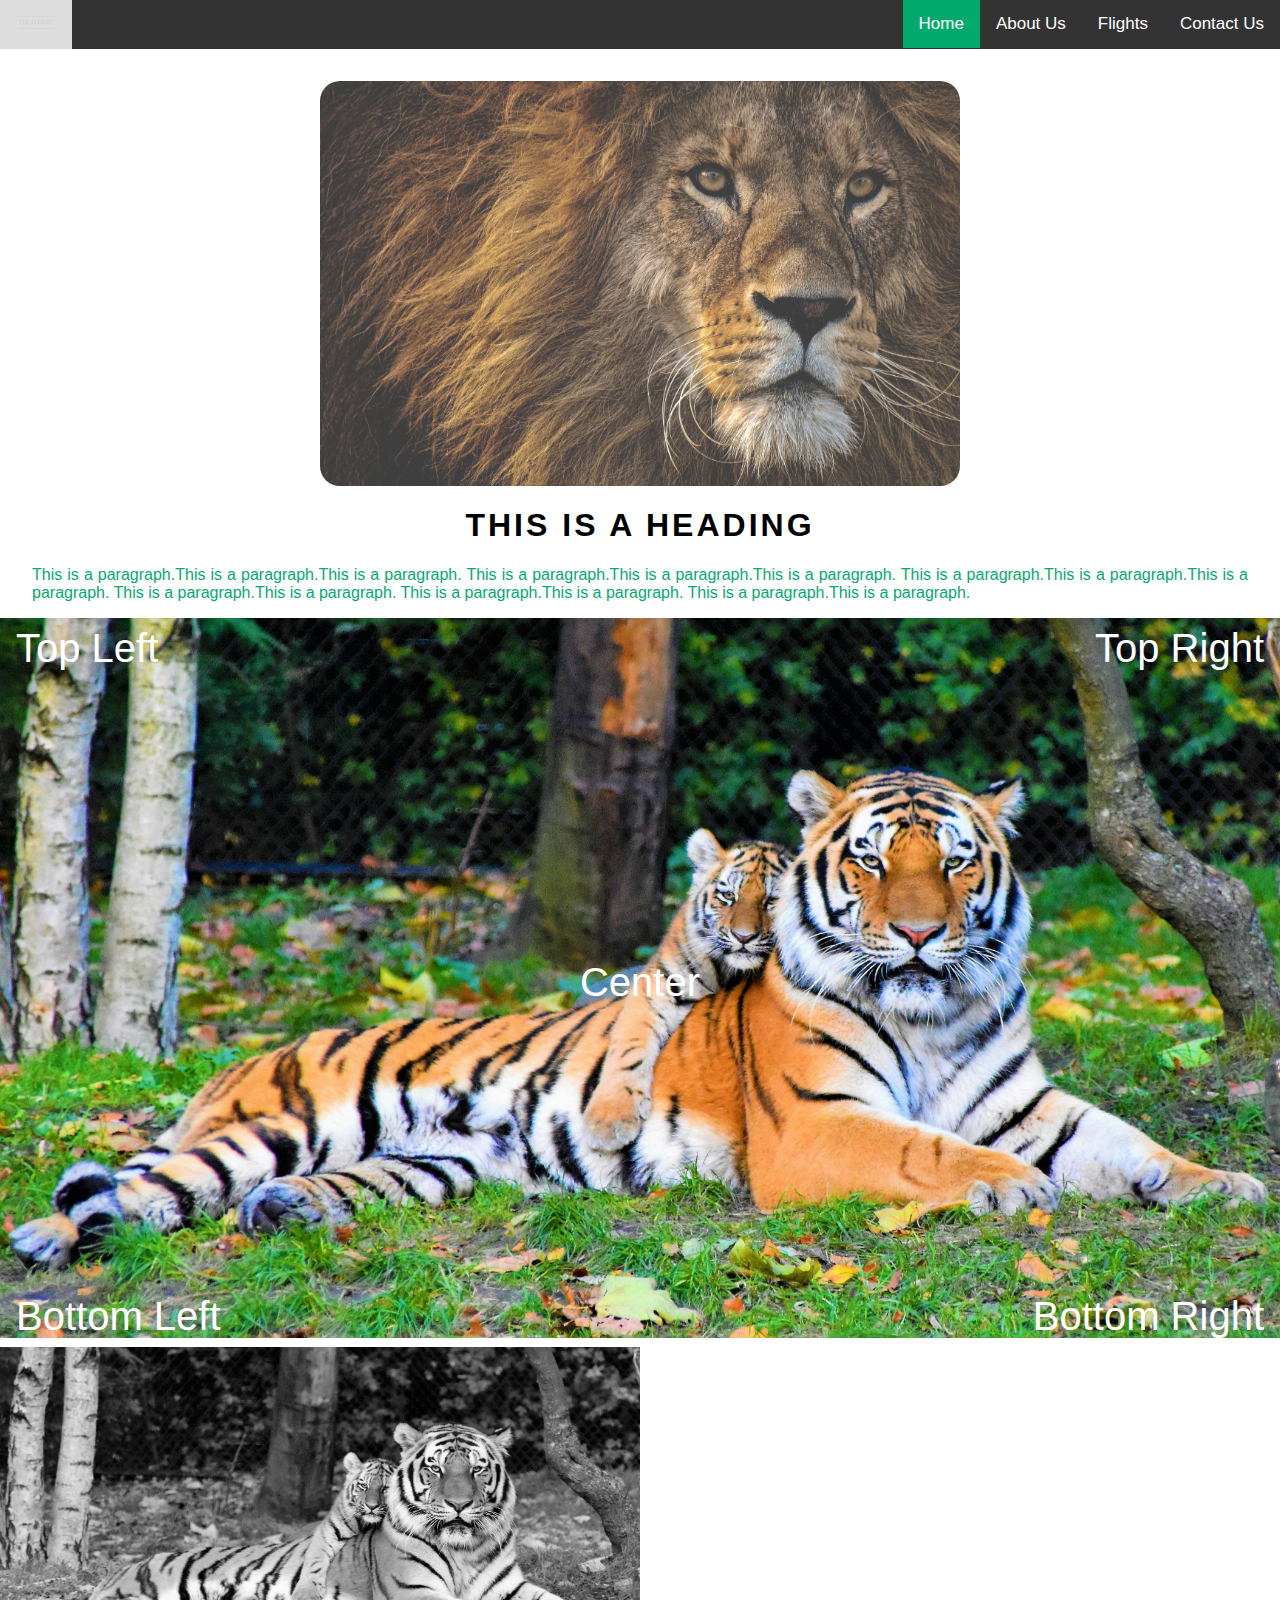
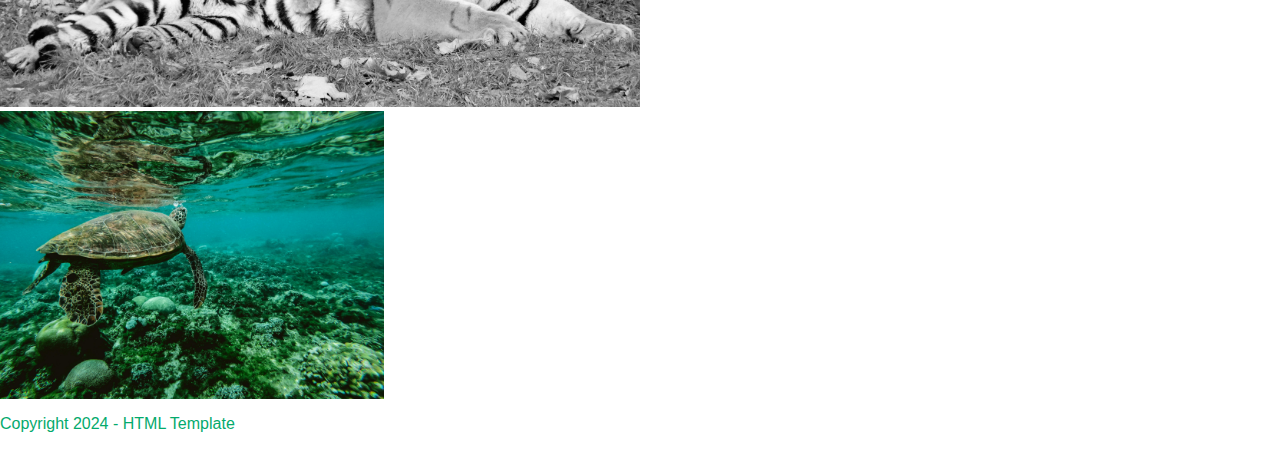
<file: index.html>
<!DOCTYPE html>
<html lang="en">
<head>

    <meta charset="UFT-8">
    <meta http.equiv="X-UX-Compatible" content="IE-edge">
    <meta name="viewport" content="width-device-width, initial.scale.1.0">
    <meta name="keywords" content="HTML, CSS, Template, Bootstrap">
    <meta name="author" content="Shaneska, Williams, Student">

    <title>HTML Template</title>

    <!..link Bootstrap
    link javascript
    link Google Font files
    link CSS..>

<link rel="stylesheet" href="css/main.css">

</head>
<body>
    <nav>
        <div class="TopNav">
            <a href="index.html"><img src="assets/logo.png" width="40px"></a>
            <div class="TopNavRight">
                <a class="active" href="index.html">Home</a>
                <a href="pages/about.html">About Us</a>
                <a href="pages/flights.html">Flights</a>
                <a href="pages/contact.html">Contact Us</a>
            </div>
        </div>
    </nav>
    <header>
        <img src="assets/homeHeaderImage.jpg">
    </header>
    <section class="text">
        <h1>This is a heading</h1>
        <p>This is a paragraph.This is a paragraph.This is a paragraph.
            This is a paragraph.This is a paragraph.This is a paragraph.
            This is a paragraph.This is a paragraph.This is a paragraph.
            This is a paragraph.This is a paragraph.
            This is a paragraph.This is a paragraph.
            This is a paragraph.This is a paragraph.</p>
    </section>
    <section>
        <div class="imgTextOverlay">
            <img src="assets/homeGallery3.jpg">
            <div class="bottomLeft">Bottom Left</div>
            <div class="topLeft">Top Left</div>
            <div class="topRight">Top Right</div>
            <div class="bottomRight">Bottom Right</div>
            <div class="center">Center</div>
        </div>
    </section>
    <section>
        <img id="filters" src="assets/homeGallery3.jpg" width="50%">
    </section>


    <section>
        <div class="container">
            <img src="assets/homeGallery1.jpg" class="image">
            <div class="overlay">
                <p class="overlaytext">Text Over Image</p>
            </div>
         </div>
    </section>


    <footer>
        <p>Copyright 2024 - HTML Template</p>
    </footer>
</body>

</html>
</file>
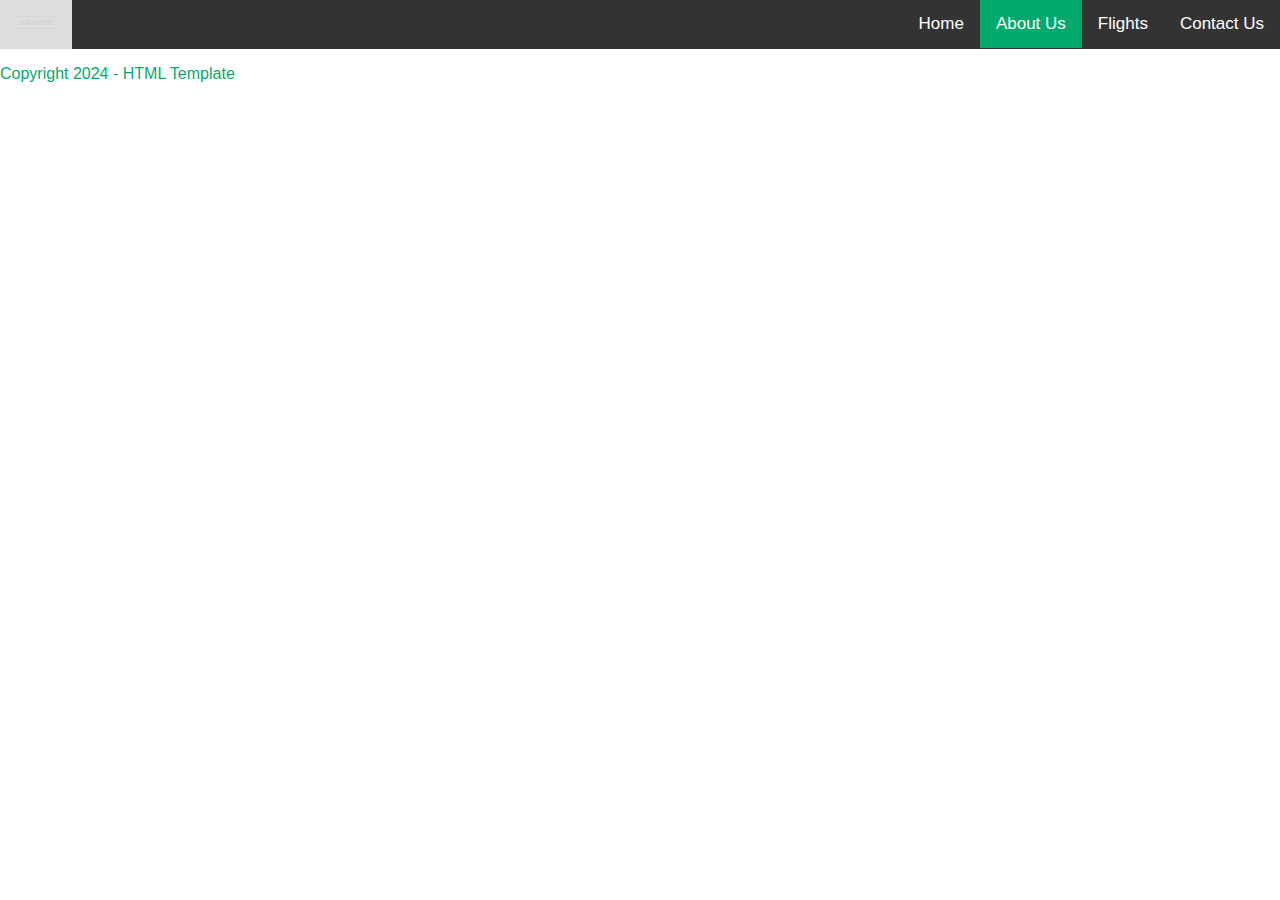
<file: pages/about.html>
<!DOCTYPE html>
<html lang="en">
<head>

    <meta charset="UFT-8">
    <meta http.equiv="X-UX-Compatible" content="IE-edge">
    <meta name="viewport" content="width-device-width, initial.scale.1.0">
    <meta name="keywords" content="HTML, CSS, Template, Bootstrap">
    <meta name="author" content="Shaneska, Williams, Student">

    <title>HTML Template</title>

    <!..link Bootstrap
    link javascript
    link Google Font files
    link CSS..>

<link rel="stylesheet" href="../css/main.css">

</head>
<body>
    <nav>
        <div class="TopNav">
            <a href="../index.html"><img src="../assets/logo.png" width="40px"></a>
            <div class="TopNavRight">
                <a href="../index.html">Home</a>
                <a class="active" href="about.html">About Us</a>
                <a href="flights.html">Flights</a>
                <a href="contact.html">Contact Us</a>
            </div>
        </div>
    </nav>
    <header>
        <!..everything before the fold..>
    </header>
    <section>

    </section>
    <footer>
        <p>Copyright 2024 - HTML Template</p>
    </footer>
</body>

</html>
</file>
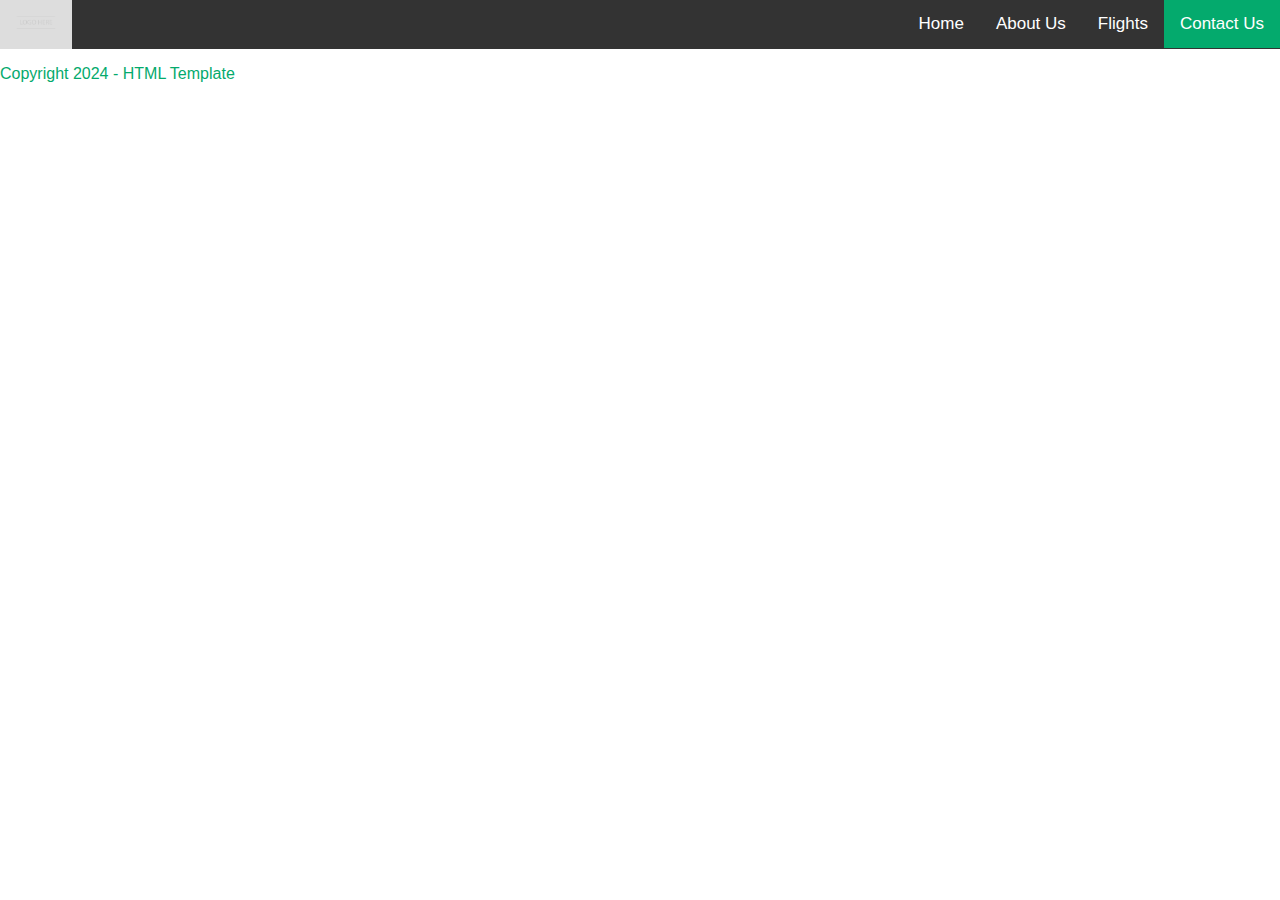
<file: pages/contact.html>
<!DOCTYPE html>
<html lang="en">
<head>

    <meta charset="UFT-8">
    <meta http.equiv="X-UX-Compatible" content="IE-edge">
    <meta name="viewport" content="width-device-width, initial.scale.1.0">
    <meta name="keywords" content="HTML, CSS, Template, Bootstrap">
    <meta name="author" content="Shaneska, Williams, Student">

    <title>HTML Template</title>

    <!..link Bootstrap
    link javascript
    link Google Font files
    link CSS..>

<link rel="stylesheet" href="../css/main.css">

</head>
<body>
    <nav>
        <div class="TopNav">
            <a href="../index.html"><img src="../assets/logo.png" width="40px"></a>
            <div class="TopNavRight">
                <a href="../index.html">Home</a>
                <a href="about.html">About Us</a>
                <a href="flights.html">Flights</a>
                <a class="active" href="contact.html">Contact Us</a>
            </div>
        </div>
    </nav>
    <header>
        <!..everything before the fold..>
    </header>
    <section>

    </section>
    <footer>
        <p>Copyright 2024 - HTML Template</p>
    </footer>
</body>

</html>
</file>
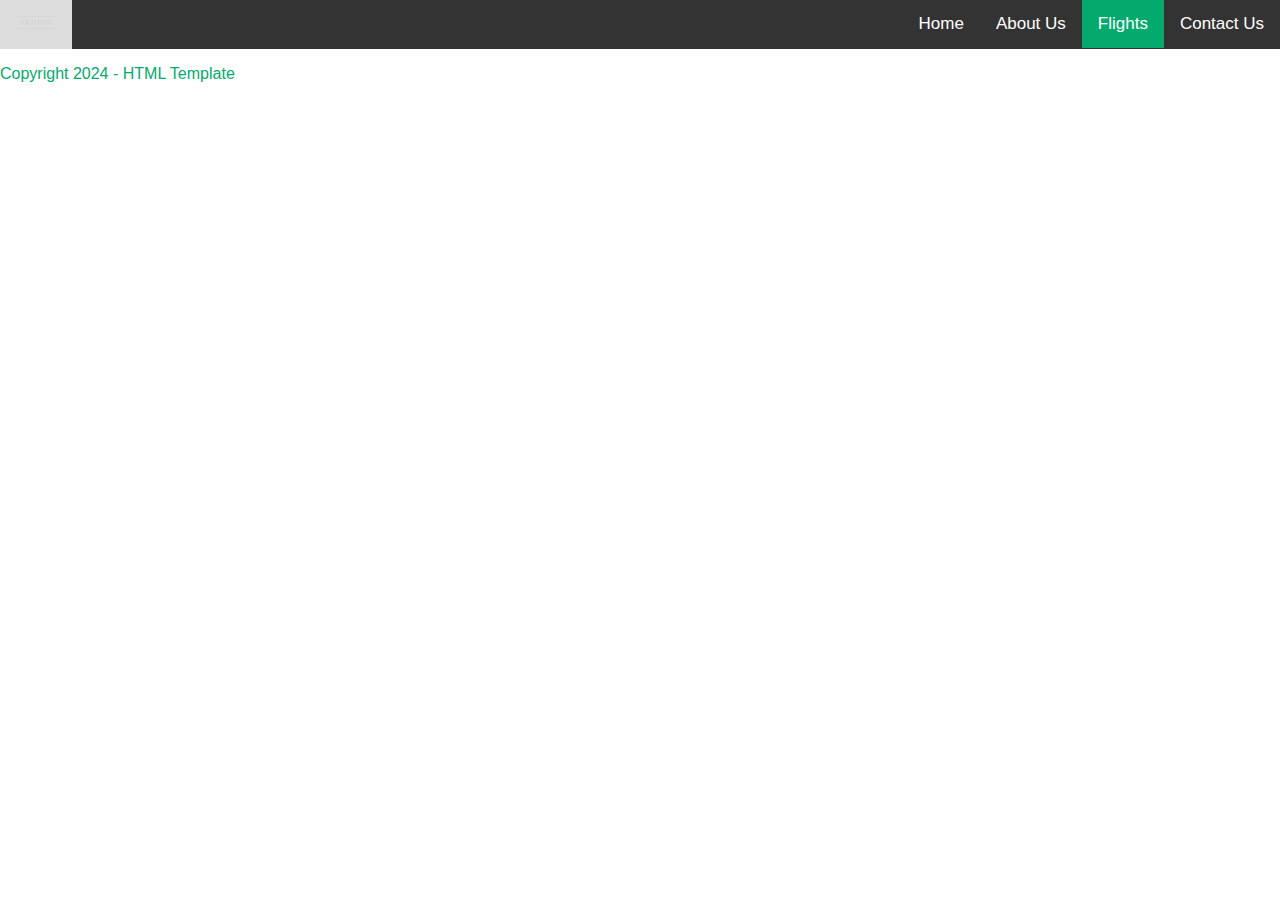
<file: pages/flights.html>
<!DOCTYPE html>
<html lang="en">
<head>

    <meta charset="UFT-8">
    <meta http.equiv="X-UX-Compatible" content="IE-edge">
    <meta name="viewport" content="width-device-width, initial.scale.1.0">
    <meta name="keywords" content="HTML, CSS, Template, Bootstrap">
    <meta name="author" content="Shaneska, Williams, Student">

    <title>HTML Template</title>

    <!..link Bootstrap
    link javascript
    link Google Font files
    link CSS..>

<link rel="stylesheet" href="../css/main.css">

</head>
<body>
    <nav>
        <div class="TopNav">
            <a href="../index.html"><img src="../assets/logo.png" width="40px"></a>
            <div class="TopNavRight">
                <a href="../index.html">Home</a>
                <a href="about.html">About Us</a>
                <a class="active"href="flights.html">Flights</a>
                <a href="contact.html">Contact Us</a>
            </div>
        </div>
    </nav>
    <header>
        <!..everything before the fold..>
    </header>
    <section>

    </section>
    <footer>
        <p>Copyright 2024 - HTML Template</p>
    </footer>
</body>

</html>
</file>
<file: css/main.css>
body {
    margin: 0;
    font-family: Arial, Helvetica, sans-serif;
}

.TopNav {
    overflow: hidden;
    background-color: #333;
}

.TopNav a {
    float: left;
    color: white;
    text-align: center;
    padding: 14px 16px;
    text-decoration: none;
    font-size: 17px;
}

.TopNavRight {
    float: right;
}

.TopNav a:hover {
    background-color: #ddd;
    color: black;
}

.TopNav a.active {
    background-color: #04aa6d;
    color: #ffffff;
}

header img {
    width: 50%;
    display: block;
    margin-left: auto;
    margin-right: auto;
    margin-top: 2em;
    opacity: 0.75;
    border-radius: 20px;
}

p {
    font-family: Verdana, Geneva, Tahoma, sans-serif;
    font-size: 16px;
    color: #04aa6d;
    text-align: justify;
}

h1 {
    text-align: center;
    text-transform: uppercase;
    letter-spacing: 3px;
}

.text {
    padding-left: 2em;
    padding-right: 2em;
}

.imgTextOverlay{
    position: relative;
    text-align: center;
    color: #ffffff;
    font-size: 40px;
}

.imgTextOverlay img{
    width: 100%;
}

.bottomLeft{
    position: absolute;
    bottom: 8px;
    left: 16px;
}

.topLeft{
    position: absolute;
    top: 8px;
    left: 16px;
}

.topRight{
    position: absolute;
    top: 8px;
    right: 16px;
}

.bottomRight{
    position: absolute;
    bottom: 8px;
    right: 16px;
}

.center{
    position: absolute;
    top: 50%;
    left: 50%;
    transform: translate(-50%, -50%);
}

#filters{
    filter: grayscale(100%);
    /*filter: sepia(100%);*/
    /*filter: blur(2px);*/
}

#filters:hover{
    filter: none;
}

.container{
    position: relative;
    width: 30%;
}

.image{
    display: block;
    width: 100%;
    height: auto;
}

.overlay{
    position: absolute;
    top: 0;
    bottom: 0;
    left: 0;
    right: 0;
    height: 100%;
    width: 100%;
    opacity: 0;
    transition: 3.5s ease;
    background-color: #04aa6d;
}

.container:hover .overlay{
    opacity: 1;
}

.overlaytext{
    color: #ffffff;
    font-size: 20px;
    position: absolute;
    top: 50%;
    left: 50%;
    transform: translate(-50%, -50%);
    -ms-transform: translate(-50%, -50%);
}
</file>
